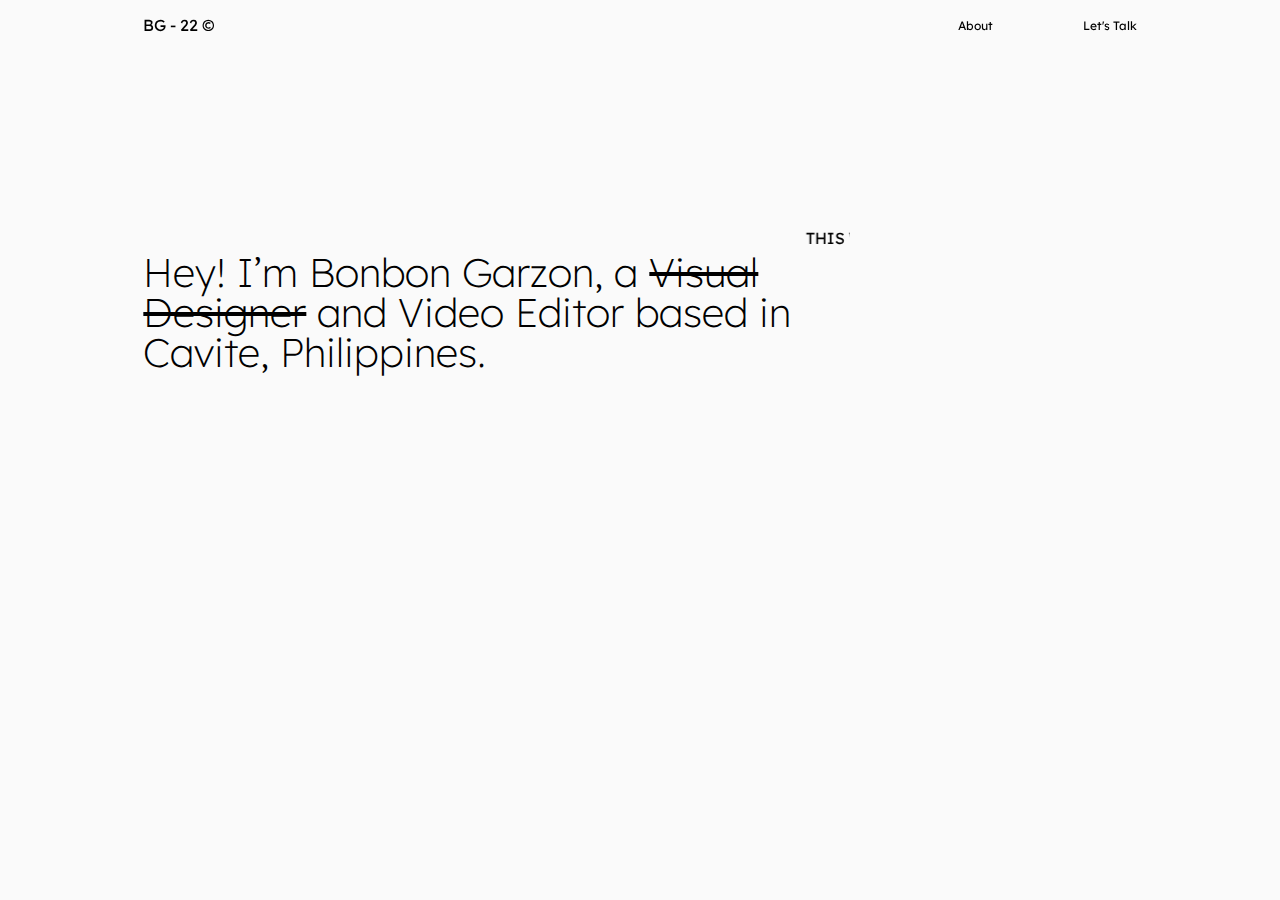
<file: index.html>
<!DOCTYPE html>
<!--[if lt IE 7]>      <html class="no-js lt-ie9 lt-ie8 lt-ie7"> <![endif]-->
<!--[if IE 7]>         <html class="no-js lt-ie9 lt-ie8"> <![endif]-->
<!--[if IE 8]>         <html class="no-js lt-ie9"> <![endif]-->
<!--[if gt IE 8]>      <html class="no-js"> <!--<![endif]-->
<html>

<head>
    <meta charset="utf-8">
    <meta http-equiv="X-UA-Compatible" content="IE=edge">
    <meta charset="UTF-8">
  <meta name="description" content="Free Web tutorials">
  <meta name="keywords" content="HTML,CSS,XML,JavaScript">
    <meta name="viewport" content="width=device-width, initial-scale=1">
    <link rel="stylesheet" href="CSSv2.css">
        <link rel="shortcut icon" type="image/png" href="favicon.png">
    <link rel="stylesheet" href="https://unpkg.com/aos@next/dist/aos.css" />
    <title>nameisbon</title>
</head>
<header class="navbar">
    <nav class="navbar-content">
        <span class="logo-place">BG - 22 ©</span>
        <a href="#">About</a></li>
        <a href="#">Let's Talk</a></li>
    </nav>
</header>
<body>
            <div class="cursor"></div>


            <main>
                <div class="sectionA">
                    <marquee id="noticestatement" class="noticestatement" behavior="scroll" direction="left">
                        <pre> THIS WEBSITE IS CURRENTLY TAKING A BREAK                                  Please reach out to me through <a href="mailto:bonbongarzon18@gmail.com">bonbongarzon18@gmail.com</a> </pre>
                    </marquee>
                    <h1>
                        Hey! I’m Bonbon Garzon, a <strike>Visual Designer</strike>  and Video Editor based in Cavite, Philippines.
                    </h1>
                </div>
                <footer></footer>
            </main>

            <script src="JSv2.js"></script>
</body>

</html>
</file>
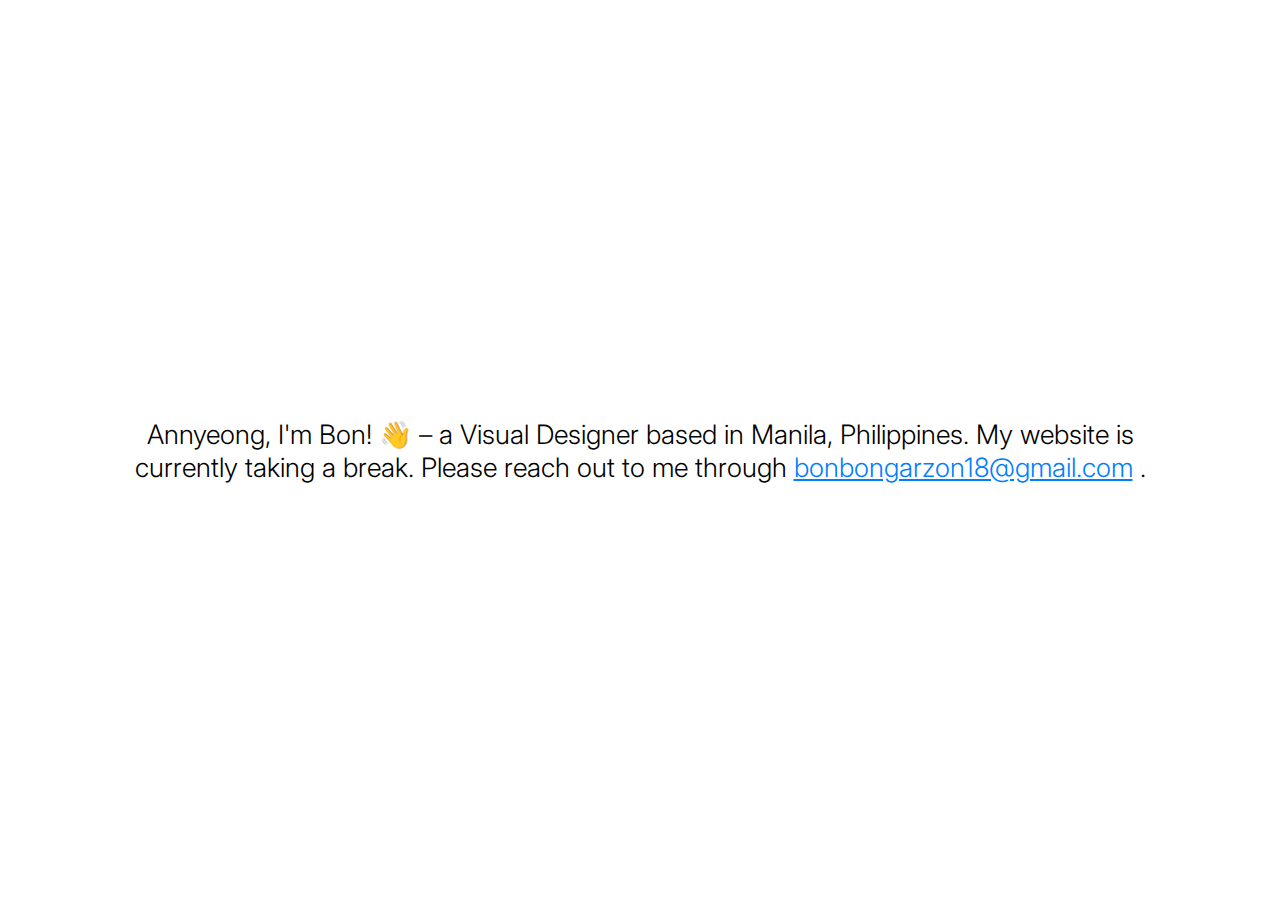
<file: home.html>
<!DOCTYPE html>
<html lang="en">

<head>
    <meta charset="UTF-8">
    <meta http-equiv="X-UA-Compatible" content="IE=edge">
    <meta name="viewport" content="width=device-width, initial-scale=1.0">
    <link rel="stylesheet" href="style.css">
    <title>nameisbon</title>
</head>

<body>

    <section>
        <div class="main-container">
            <h1>Annyeong, I'm Bon! 👋 – a Visual Designer based in Manila, Philippines.
                My website is currently taking a break. Please reach out to me through <a href="mailto:bonbongarzon18@gmail.com">bonbongarzon18@gmail.com</a> .</h1>
        </div>

    </section>

</body>

</html>
</file>
<file: CSSv2.css>
@import url('https://fonts.googleapis.com/css2?family=Inter:wght@300;400;500;600;700;800;900&family=Lexend:wght@100;200;300;400;500;600;700;800;900&display=swap');

* {
    box-sizing: border-box;
    padding: 0;
    margin: 0;
    font-family: 'Lexend';
    font-style: normal;
    transition: 0.1s;
    /* border: solid 1px black; */
}

html, body{
    background-color: #fafafa;
    cursor: none;
}

.cursor{
    width: 3rem;
    height: 3rem;
    /* border: 2px solid black; */
    border-radius: 50%;
    position: fixed;
    transform: translate(-50%,-50%);
    pointer-events: none;
    background-color: white;
    mix-blend-mode: difference;
    display: none;
    transition: 0.01s;
  }


  .rounded{
    width: 30px;
    height: 30px;
    border: 2px solid #fff;
    border-radius: 50%;
  }
  
  .pointed{
    width: 7px;
    height: 7px;
    background-color: white;
    border-radius: 50%;
  }
.navbar nav {
    width: 100%;
    position: fixed;
    align-items: center;
    height: 50px;
    display: grid;
    grid-template-columns: repeat(9, 1fr);
    grid-column-gap: 10px;
}

.navbar nav .logo-place {
    grid-column-start: 2;
    grid-column-end: 7;
}

.navbar nav a {
    text-decoration: none;
    color: black;
    text-align: right;
    font-size: 12px;
    font-weight: 400;
}

.navbar nav a:nth-child(2) {
    grid-column-start: 7;
    grid-column-end: 8;
}




main {
    display: grid;
    grid-template-columns: repeat(9, 1fr);
    grid-template-rows: 600px 200px;
    grid-column-gap: 10px;
    align-items: center;
    background-color: #fafafa;
}

main .sectionA {
grid-column: 2/7;
}


main .sectionA .noticestatement pre{
    color: black;
}
main .sectionA h1 {
    font-family: 'Lexend';
    font-style: normal;
    font-weight: 200;
    font-size: 30pt;
    line-height: 40px;

    color: #000000;

}

footer{
    background-color: black;
}
</file>
<file: style.css>
@import url('https://fonts.googleapis.com/css2?family=Crimson+Text:ital,wght@0,400;0,600;0,700;1,400;1,600;1,700&family=Inter:wght@300;400;500;600;700;800;900&display=swap');

* {
    padding: 0px;
    border: 0px;
    overflow-x: hidden;

}

html,
body {
    margin: 0px;
    height: 100%;
    transition: ease all 1s;
}


section {
    display: flex;
    justify-content: center;
    height: 100vh;
    align-items: center;
    justify-content: center
}

.main-container {
    display: flex;
    width: 80%;
    justify-content: center;
    /* padding: 200px 300px; */

}

h1 {
    font-family: 'Inter', sans-serif;
    font-weight: 300;
    text-align: center;
    font-size: 20pt;
}


.main-container h1 a {
    color: rgba(0, 128, 255, 1);
}




@media all and (max-width: 1150px) {

    html,
    body {
        margin: 0px;
        height: 100%;
    }

    body {
        transition: ease all 1s;
        background-color: rgb(0, 0, 0);
    }

    h1 {
        color: rgb(255, 255, 255);
    }

    .main-container {
        width: 75%;
        padding: 100px;
    }


}


@media all and (max-width: 800px) {

    html,
    body {
        margin: 0px;
        height: 100%;
    }

    body {
        transition: ease all 1s;
        background-color: rgb(255, 255, 255);
    }

    h1 {
        color: rgb(41, 41, 41);
    }

    .main-container {
        width: 90%;
        padding: 10px;

    }


}

@media all and (max-width: 500px) {

    html,
    body {
        margin: 0px;
        height: 100%;
    }

    body {
        transition: ease all 1s;
        background-color: black;
    }

    h1 {
        font-size: 12pt;
        color:white;
    }

    .main-containaer {
        width: 100%;
        padding: 10px;
    }


}
</file>
